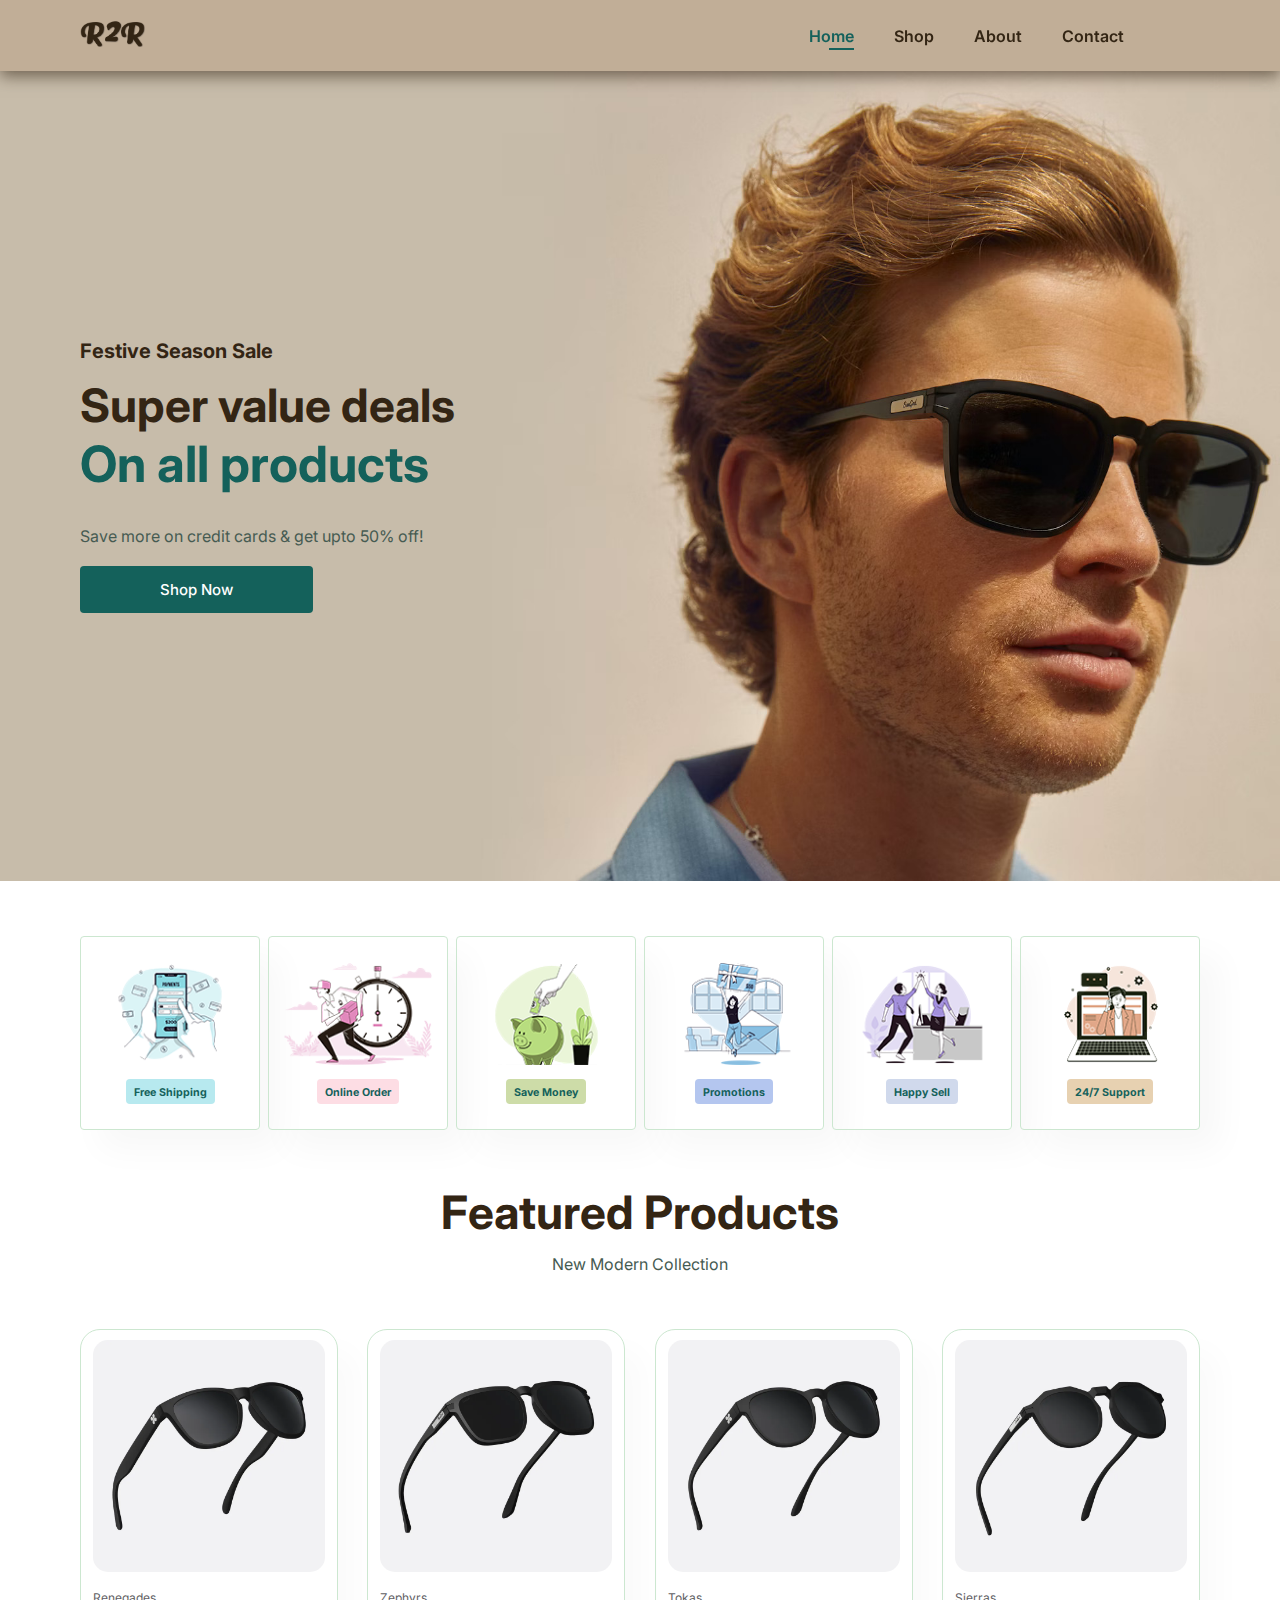
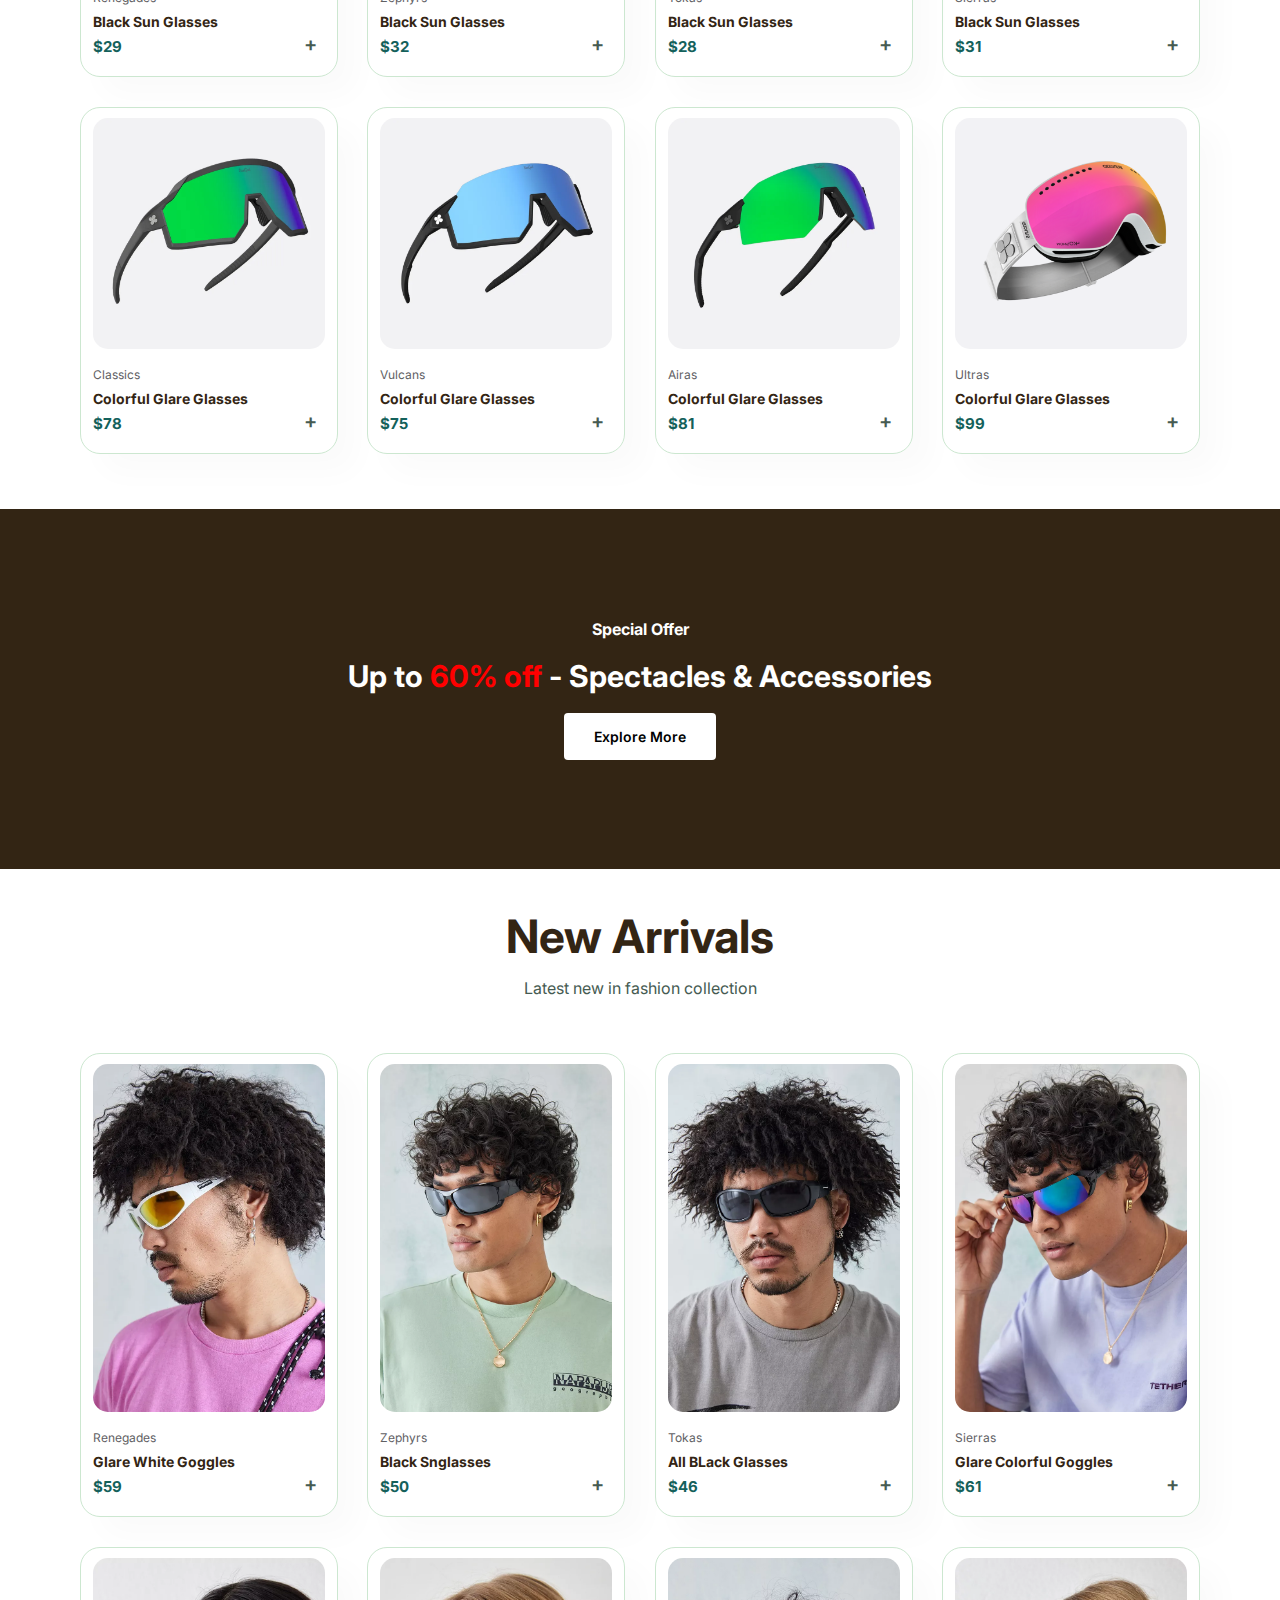
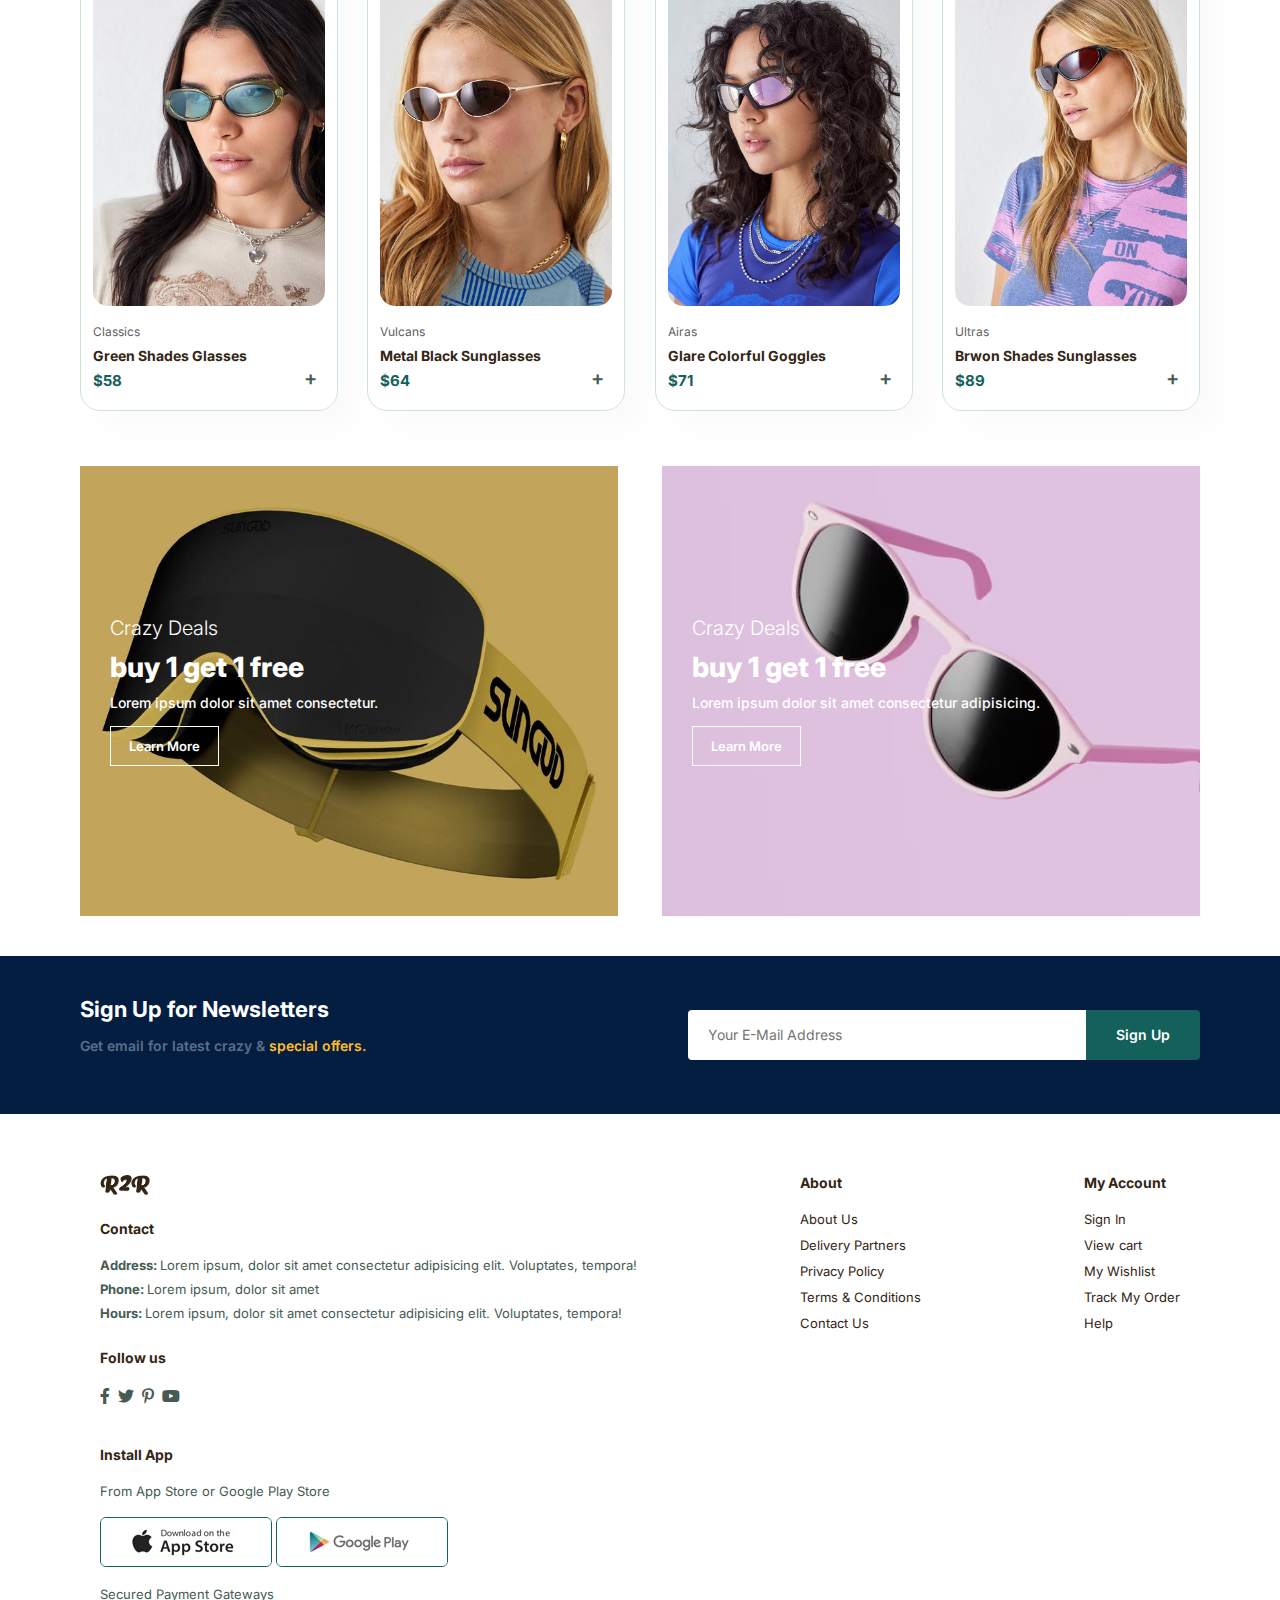
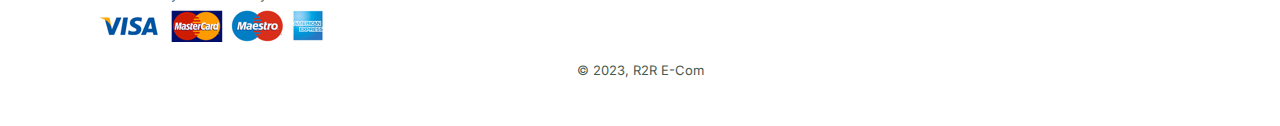
<file: TASK-1/index.html>
<!DOCTYPE html>
<html lang="en">
  <head>
    <meta charset="UTF-8" />
    <meta name="viewport" content="width=device-width, initial-scale=1.0" />
    <link rel="shortcut icon" href="img/R2R.ico" type="image/x-icon">  
    <title>R2R E-Com</title>
    <link rel="stylesheet" href="./styles.css" />
    <link
      rel="stylesheet"
      href="https://pro.fontawesome.com/releases/v5.10.0/css/all.css"
    />
  </head>
  <body>
    <section id="header">
      <a href="#"><img src="./img/R2R.png" class="logo" /></a>

      <div>
        <ul id="navbar">
          <li><a class="active" href="index.html">Home</a></li>
          <li><a href="#">Shop</a></li>
          <li><a href="#">About</a></li>
          <li><a href="#">Contact</a></li>  
          <li id="bag-logo"><a href="#"><i class="far fa-shopping-bag"></i></a></li>
          <a href="#" id="close"><i class="far fa-times"></i></a>
        </ul>
        <div class="mobile">
            <a href="#"><i class="far fa-shopping-bag"></i></a>
            <i id="bar" class="fas fa-outdent"></i>
        </div>
      </div>
    </section>

    <section id="hero-section">
      <h4>Festive Season Sale</h4>
      <h2>Super value deals</h2>
      <h1>On all products</h1>
      <p>Save more on credit cards & get upto 50% off!</p>
      <button>Shop Now</button>
    </section>

    <section id="feature" class="default-marg1">
      <div class="feature-box">
        <img src="./img/features/f1.png" alt="" />
        <h6>Free Shipping</h6>
      </div>
      <div class="feature-box">
        <img src="./img/features/f2.png" alt="" />
        <h6>Online Order</h6>
      </div>
      <div class="feature-box">
        <img src="./img/features/f3.png" alt="" />
        <h6>Save Money</h6>
      </div>
      <div class="feature-box">
        <img src="./img/features/f4.png" alt="" />
        <h6>Promotions</h6>
      </div>
      <div class="feature-box">
        <img src="./img/features/f5.png" alt="" />
        <h6>Happy Sell</h6>
      </div>
      <div class="feature-box">
        <img src="./img/features/f6.png" alt="" />
        <h6>24/7 Support</h6>
      </div>
    </section>

    <section id="product1" class="default-marg1">
      <h2>Featured Products</h2>
      <p>New Modern Collection</p>
      <div class="pro-container">
        <div class="pro">
          <img src="./img/products/gog1.webp" alt="" />
          <div class="prod-desc">
            <span>Renegades</span>
            <h5>Black Sun Glasses</h5>
            <h4>$29</h4>
            <h5 class="cart">+</h5>
          </div>
        </div>
        <div class="pro">
          <img src="./img/products/gog2.webp" alt="" />
          <div class="prod-desc">
            <span>Zephyrs</span>
            <h5>Black Sun Glasses</h5>
            <h4>$32</h4>
            <h5 class="cart">+</h5>
          </div>
        </div>
        <div class="pro">
          <img src="./img/products/gog3.webp" alt="" />
          <div class="prod-desc">
            <span>Tokas</span>
            <h5>Black Sun Glasses</h5>
            <h4>$28</h4>
            <h5 class="cart">+</h5>
          </div>
        </div>
        <div class="pro">
          <img src="./img/products/gog4.webp" alt="" />
          <div class="prod-desc">
            <span>Sierras</span>
            <h5>Black Sun Glasses</h5>
            <h4>$31</h4>
            <h5 class="cart">+</h5>
          </div>
        </div>
        <div class="pro">
          <img src="./img/products/gog5.webp" alt="" />
          <div class="prod-desc">
            <span>Classics</span>
            <h5>Colorful Glare Glasses</h5>
            <h4>$78</h4>
            <h5 class="cart">+</h5>
          </div>
        </div>
        <div class="pro">
          <img src="./img/products/gog6.webp" alt="" />
          <div class="prod-desc">
            <span>Vulcans</span>
            <h5>Colorful Glare Glasses</h5>
            <h4>$75</h4>
            <h5 class="cart">+</h5>
          </div>
        </div>
        <div class="pro">
          <img src="./img/products/gog7.webp" alt="" />
          <div class="prod-desc">
            <span>Airas</span>
            <h5>Colorful Glare Glasses</h5>
            <h4>$81</h4>
            <h5 class="cart">+</h5>
          </div>
        </div>
        <div class="pro">
          <img src="./img/products/gog8.webp" alt="" />
          <div class="prod-desc">
            <span>Ultras</span>
            <h5>Colorful Glare Glasses</h5>
            <h4>$99</h4>
            <h5 class="cart">+</h5>
          </div>
        </div>
      </div>
    </section>

    <section id="banner" class="default-marg2">
      <h4>Special Offer</h4>
      <h2>Up to <span>60% off</span> - Spectacles & Accessories</h2>
      <button class="normal">Explore More</button>
    </section>

    <section id="product1" class="default-marg1">
      <h2>New Arrivals</h2>
      <p>Latest new in fashion collection</p>
      <div class="pro-container">
        <div class="pro">
          <img src="./img/products/gog9.webp" alt="" />
          <div class="prod-desc">
            <span>Renegades</span>
            <h5>Glare White Goggles</h5>
            <h4>$59</h4>
            <h5 class="cart">+</h5>
          </div>
        </div>
        <div class="pro">
          <img src="./img/products/gog10.webp" alt="" />
          <div class="prod-desc">
            <span>Zephyrs</span>
            <h5>Black Snglasses</h5>
            <h4>$50</h4>
            <h5 class="cart">+</h5>
          </div>
        </div>
        <div class="pro">
          <img src="./img/products/gog11.webp" alt="" />
          <div class="prod-desc">
            <span>Tokas</span>
            <h5>All BLack Glasses</h5>
            <h4>$46</h4>
            <h5 class="cart">+</h5>
          </div>
        </div>
        <div class="pro">
          <img src="./img/products/gog12.webp" alt="" />
          <div class="prod-desc">
            <span>Sierras</span>
            <h5>Glare Colorful Goggles</h5>
            <h4>$61</h4>
            <h5 class="cart">+</h5>
          </div>
        </div>
        <div class="pro">
          <img src="./img/products/gog13.webp" alt="" />
          <div class="prod-desc">
            <span>Classics</span>
            <h5>Green Shades Glasses</h5>
            <h4>$58</h4>
            <h5 class="cart">+</h5>
          </div>
        </div>
        <div class="pro">
          <img src="./img/products/gog14.webp" alt="" />
          <div class="prod-desc">
            <span>Vulcans</span>
            <h5>Metal Black Sunglasses</h5>
            <h4>$64</h4>
            <h5 class="cart">+</h5>
          </div>
        </div>
        <div class="pro">
          <img src="./img/products/gog15.webp" alt="" />
          <div class="prod-desc">
            <span>Airas</span>
            <h5>Glare Colorful Goggles</h5>
            <h4>$71</h4>
            <h5 class="cart">+</h5>
          </div>
        </div>
        <div class="pro">
          <img src="./img/products/gog16.webp" alt="" />
          <div class="prod-desc">
            <span>Ultras</span>
            <h5>Brwon Shades Sunglasses</h5>
            <h4>$89</h4>
            <h5 class="cart">+</h5>
          </div>
        </div>
      </div>
    </section>

    <section id="sub-banner" class="default-marg1">
      <div class="banner-box banner-box-1">
        <h4>Crazy Deals</h4>
        <h2>buy 1 get 1 free</h2>
        <span>Lorem ipsum dolor sit amet consectetur.</span>
        <button>Learn More</button>
      </div>
      <div class="banner-box banner-box-2">
        <h4>Crazy Deals</h4>
        <h2>buy 1 get 1 free</h2>
        <span>Lorem ipsum dolor sit amet consectetur adipisicing.</span>
        <button>Learn More</button>
      </div>
    </section>

    <section id="news-letter" class="default-marg1 default-marg2">
      <div class="news">
        <h4>Sign Up for Newsletters</h4>
        <p>Get email for latest crazy & <span>special offers.</span></p>
      </div>
      <div class="news-form">
        <input type="text" placeholder="Your E-Mail Address" />
        <button class="normal">Sign Up</button>
      </div>
    </section>

    <footer class="default-marg1">
      <div class="column">
        <img class="logo" src="img/R2R.png" alt="logo" />
        <h4>Contact</h4>
        <p>
          <strong>Address: </strong>Lorem ipsum, dolor sit amet consectetur
          adipisicing elit. Voluptates, tempora!
        </p>
        <p>
          <strong>Phone: </strong>Lorem ipsum, dolor sit amet 
        </p>
        <p>
          <strong>Hours: </strong>Lorem ipsum, dolor sit amet consectetur
          adipisicing elit. Voluptates, tempora!
        </p>
        <div class="follow">
          <h4>Follow us</h4>
          <div class="icon">
            <i class="fab fa-facebook-f"></i>
            <i class="fab fa-twitter"></i>
            <i class="fab fa-pinterest-p"></i>
            <i class="fab fa-youtube"></i>
          </div>
        </div>
      </div>
      <div class="column">
        <h4>About</h4>
        <a href="#">About Us</a>
        <a href="#">Delivery Partners</a>
        <a href="#">Privacy Policy</a>
        <a href="#">Terms & Conditions</a>
        <a href="#">Contact Us</a>
      </div>
      <div class="column">
        <h4>My Account</h4>
        <a href="#">Sign In</a>
        <a href="#">View cart</a>
        <a href="#">My Wishlist</a>
        <a href="#">Track My Order</a>
        <a href="#">Help</a>
      </div>
      <div class="column install">
        <h4>Install App</h4>
        <p>From App Store or Google Play Store</p>
        <div class="stores">
          <img src="img/app.jpg" alt="" />
          <img src="img/play.jpg" alt="" />
        </div>
        <p>Secured Payment Gateways</p>
        <img src="img/pay.png" alt="">
      </div>
      <div class="copyright">
        <p>&copy; 2023, R2R E-Com</p>
      </div>
    </footer>
    
  <script src="scripts.js"></script>

  </body>
</html>
</file>
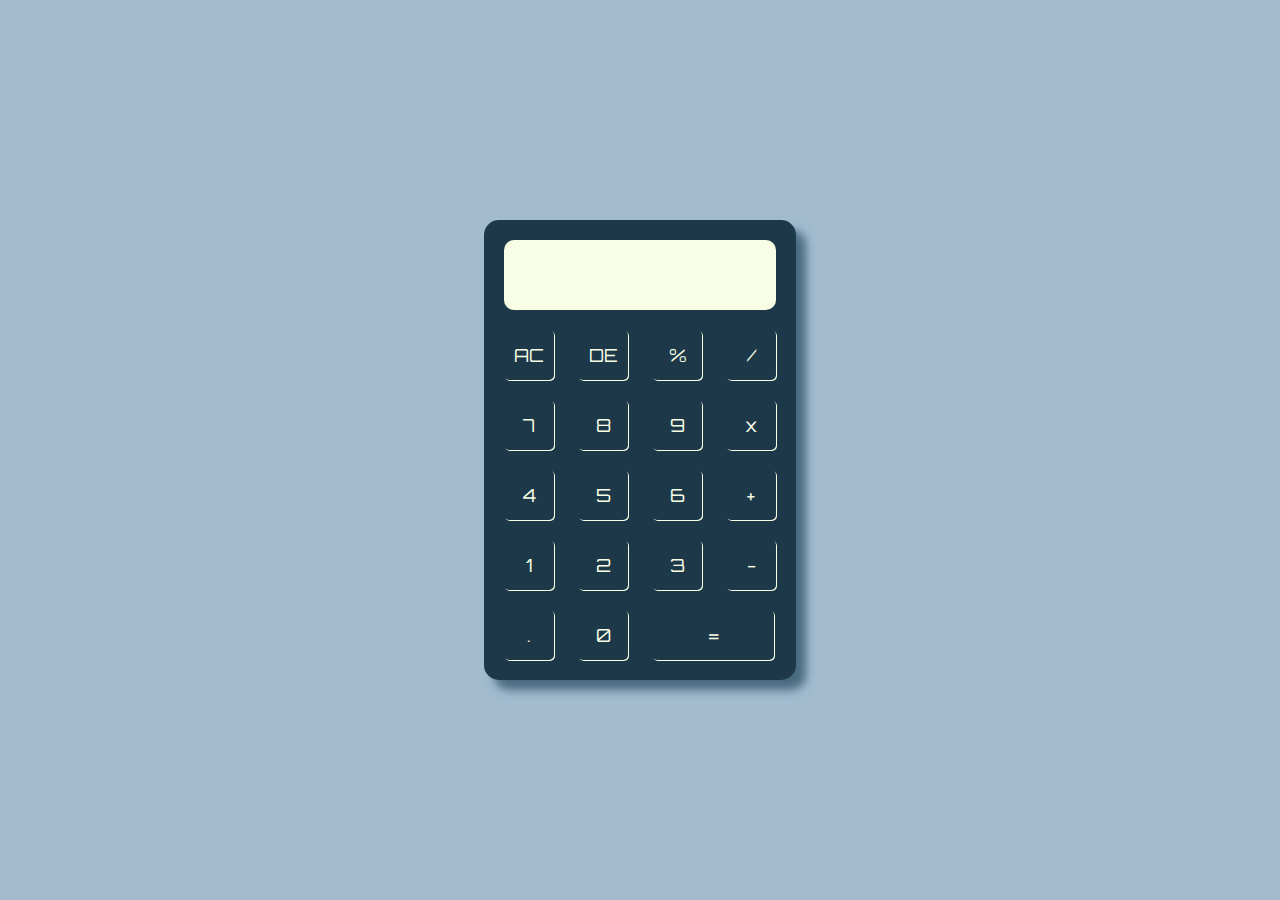
<file: TASK-3/index.html>
<!DOCTYPE html>
<html lang="en">
<head>
    <meta charset="UTF-8">
    <meta name="viewport" content="width=device-width, initial-scale=1.0">
    <title>MyCalcu</title>
    <link rel="shortcut icon" href="img/calculator.ico" type="image/x-icon"> 
    <link rel="stylesheet" href="https://cdnjs.cloudflare.com/ajax/libs/font-awesome/6.4.2/css/all.min.css" integrity="sha512-z3gLpd7yknf1YoNbCzqRKc4qyor8gaKU1qmn+CShxbuBusANI9QpRohGBreCFkKxLhei6S9CQXFEbbKuqLg0DA==" crossorigin="anonymous" referrerpolicy="no-referrer" />
    <link rel="stylesheet" href="style.css" type="text/css">
</head>
<body>
    <div class="container">
        <div class="calc">
            <form >
                <div class="display-screen">
                    <input type="text" name="display">
                </div>
                <div>
                    <input type="button" value="AC">
                    <input type="button" value="DE">
                    <input type="button" value="%">
                    <input type="button" value="/">
                </div>
                <div>
                    <input type="button" value="7">
                    <input type="button" value="8">
                    <input type="button" value="9">
                    <input type="button" value="x">
                </div>
                <div>
                    <input type="button" value="4">
                    <input type="button" value="5">
                    <input type="button" value="6">
                    <input type="button" value="+">
                </div>
                <div>
                    <input type="button" value="1">
                    <input type="button" value="2">
                    <input type="button" value="3">
                    <input type="button" value="-">
                </div>
                <div>
                    <input type="button" value=".">
                    <input type="button" value="0">
                    <input type="button" value="=" class="equal-btn">
                </div>
            </form>
        </div>
    </div>
    <script src="script.js"></script>
</body>
</html>
</file>
<file: TASK-1/styles.css>
@import url('https://fonts.googleapis.com/css2?family=Inter:wght@100;200;300;400;500;600;700;800;900&display=swap');

*{
    margin: 0;
    padding: 0;
    box-sizing: border-box;
    font-family: 'Inter', sans-serif;
}

h1{
    font-size: 50px;
    line-height: 64px;
    color: #332514;
}

h2{
    font-size: 46px;
    line-height: 54px;
    color: #332514;
}

h4{
    font-size: 20px;
    color: #332514;
}

p{
    font-size: 16px;
    color: #465b52;
    margin: 15px 0 20px 0;
}

.default-marg1{
    margin: 40px 80px;
}

.default-marg2{
    margin: 40px 0;
}

button.normal{
    font-size: 14px;
    font-weight: 600;
    padding: 15px 30px;
    color: black;
    background-color: #fff;
    cursor: pointer;
    outline: none;
    transition: 0.2s;
    border: none;
    border-radius: 4px;
}

body{
    width: 100%;
}

/* header */
#header{
    display: flex;
    align-items: center;
    justify-content: space-between;
    padding: 20px 80px;
    background-color: #c1ae97;
    box-shadow: 0px 5px 15px 0px rgba(51, 37, 20, 0.6);
    z-index: 999;
    position: sticky;
    top: 0;
    left: 0;
} 

#header .logo{
    width: 65px;
}

#navbar{
    display: flex;
    align-items: center;
    justify-content: center;

}

#navbar li{
    list-style: none;
    padding: 0 20px;
    position: relative;
}

#navbar li a{
    text-decoration: none;
    font-size: 16px;
    font-weight: 600;
    color: #332514;
    transition: 0.3s ease;
}

#navbar li a:hover, 
#navbar li a.active{
    color: #14615b;
}

#navbar li a.active::after,
#navbar li a:hover::after{
    content: "";
    width: 30%;
    height: 2px;
    background: #14615b;
    position: absolute;
    bottom: -4px;
    right: 20px;
}

.mobile{
    display: none;
    align-items: center;
}

#close{
    display: none;
}

#navbar.active{
    right: 0;
}

/* hero-section */
#hero-section{
    background-image: url(./img/hero.jpg);
    height: 90vh;
    width: 100%;
    background-position: top 80% right 0;
    background-size: cover;
    padding: 0 80px;
    display: flex;
    flex-direction: column;
    align-items: flex-start;
    justify-content: center;
}

#hero-section h4{
    padding-bottom: 15px;
}

#hero-section h1{
    padding-bottom: 15px;
    color: #14615b;
}

#hero-section button{
    background-color: #14615b;
    color: white;
    cursor: pointer;
    padding: 14px 80px 14px 80px;
    border-radius: 4px;
    border: none;
    font-weight: 500;
    font-size: 15px;
}

#hero-section button:hover{
    box-shadow: 0 12px 16px 0 rgba(0,0,0,0.24),0 17px 50px 0 rgba(0,0,0,0.19);
  }

#feature{
    display: flex;
    align-items: center;
    justify-content: space-between;
    flex-wrap: wrap;
}
#feature .feature-box{
    width: 180px;
    text-align: center;
    padding: 25px 15px;
    box-shadow: 20px 20px 34px rgba(0, 0, 0, 0.03);
    border: 1px solid #cce7d0;
    border-radius: 4px;
    margin: 15px 0;
}

#feature .feature-box:hover{
    box-shadow: 10px 10px 54px rgba(70, 62, 221, 0.1);
}

#feature .feature-box img{
    width: 100%;
    margin-bottom: 10px;
}

#feature .feature-box h6{
    display: inline-block;
    padding: 9px 8px 6px;
    line-height: 1;
    border-radius: 4px;
    color: #14615b;
    background-color: #b7e9ef;
}

#feature .feature-box:nth-child(2) h6{
    background-color: #fddde4;
}

#feature .feature-box:nth-child(3) h6{
    background-color: #cddca8;
}

#feature .feature-box:nth-child(4) h6{
    background-color:#b4c6ef;
}

#feature .feature-box:nth-child(5) h6{
    background-color: #d0d9ec;
}

#feature .feature-box:nth-child(6) h6{
    background-color: #e7d1b1;
}

#product1{
    text-align: center;
}

#product1 .pro-container{
    display: flex;
    justify-content: space-between;
    padding-top: 20px ;
    flex-wrap: wrap;
}

#product1 .pro{
    width: 23%;
    min-width: 250px;
    padding: 10px 12px;
    border: 1px solid #cce7d0 ;
    border-radius: 20px;
    cursor: pointer;
    box-shadow: 20px 20px 30px rgba(0, 0, 0, 0.02);
    transition: 0.2s ease;
    margin: 15px 0;
    position: relative;
}

#product1 .pro:hover{
    box-shadow: 20px 20px 30px rgba(0, 0, 0, 0.06);

}

#product1 .pro a{
    text-decoration: none;
}

#product1 .pro img{
    width: 100%;
    border-radius: 15px;
}

#product1 .pro .prod-desc{
    text-align: start;
    padding: 10px 0;

}

#product1 .pro .prod-desc span{
    color: #606063;
    font-size: 12px;
}


#product1 .pro .prod-desc h5{
    padding-top: 7px;
    color: #332514;
    font-size: 14px;
}

#product1 .pro .prod-desc h4{
    padding-top: 7px;
    color: #14615b;
    font-size: 15px;
    font-weight: 700;
}

#product1 .pro .prod-desc .cart{
    padding: 0;
    margin: auto auto;
    font-weight: 600;
    font-size: 20px;
    color: #465b52;
    border-radius: 10px;
    position: absolute;
    bottom: 20px;
    right: 20px;
}

#banner{
    display: flex;
    flex-direction: column;
    justify-content: center;
    align-items: center;
    text-align: center;
    background-color: #332514;
    width: 100%;
    height: 40vh;
}

#banner h4{
    color: #fff;
    font-size: 16px;
}

#banner h2{
    color: #fff;
    font-size: 30px;
    padding: 10px 0;
}

#banner h2 span{
    color: red;
}

#banner button:hover{
    background-color: #14615b;
    color: #fff;
}

#sub-banner{
    display: flex;
    justify-content: space-between;
    flex-wrap: wrap;        
}
#sub-banner .banner-box{
    display: flex;
    flex-direction: column;
    justify-content: center;
    align-items: flex-start;
    padding: 30px;
    width: 48%;
    height: 50vh;
    background-size: cover;
    background-position: center;
}

#sub-banner .banner-box-1{
    background-image: url("img/banner1.jpg");
}

#sub-banner .banner-box-2{
    background-image: url("img/banner2.jpg");
}

#sub-banner h4{
    color: white;
    font-size: 20px;
    font-weight: 300;
}

#sub-banner h2{
    color: white;
    font-size: 28px;
    font-weight: 800;
}

#sub-banner span{
    color: white;
    font-size: 14px;
    font-weight: 500;
    padding-bottom: 15px;
}

#sub-banner button{
    font-size: 13px;
    font-weight: 600;
    padding: 11px 18px;
    color: white;
    background-color: transparent;
    cursor: pointer;
    border: 1px solid white;
    outline: none;
    transition: 0.2s;
}

#sub-banner .banner-box:hover button{
    background-color: #14615b;
    border: 1px solid #14615b;
}

#news-letter{
    display: flex;
    justify-content: space-between;
    flex-wrap: wrap;
    align-items: center;
    background-color: #041e42;
}

#news-letter div{
    margin: 40px 80px ;
}

#news-letter .news-form{
    display: flex;
    width: 40%;
}

#news-letter h4{
    font-size: 22px;
    font-weight: 700;
    color: white;
}

#news-letter p{
    font-size: 14px;
    font-weight: 600;
    color: #5b6f8b;
}

#news-letter p span{
    color: #ffbd27;
}

#news-letter input{
    height: 3.125rem;
    padding: 0 1.25rem;
    font-size: 14px;
    width: 100%;
    border-radius: 4px 0px 0px 4px;
    border: none;
    outline: none;
}

#news-letter button{
    background-color: #14615b;
    color: white;
    white-space: nowrap;
    border-radius: 0px 4px 4px 0px;
    outline: noen;
}

footer{
    display: flex;
    flex-wrap: wrap;
    justify-content: space-between;
}

footer .column{
    display: flex;
    flex-direction: column;
    align-items: flex-start;
    margin: 20px 20px;
}

footer .logo{
    width: 50px;
    margin-bottom: 25px;
}

footer h4{
    font-size: 14px;
    padding-bottom: 20px;
}

footer p{
    font-size: 13px;
    margin: 0 0 8px 0;
}

footer a{
    font-size: 13px;
    text-decoration: none;
    color: #332514;
    margin-bottom: 10px;
}

footer .follow{
    margin-top: 20px;
}

footer .follow i{
    color: #465b52;
    padding-right: 4px;
    cursor: pointer;
}

footer .install .stores img{
    border: 1px solid #14615b;
    border-radius: 6px;
    margin: 10px 0 15px 0;
}

footer .follow i:hover,
footer a:hover{
    color: #14615b;
}

footer .copyright{
    width: 100%;
    text-align: center;
}

@media (max-width: 930px){
    .deafult-marg1{
        margin: 40px 40px;
    }

    #navbar {
        display: flex;
        flex-direction: column;
        align-items: center;
        justify-content: flex-start;
        position: fixed;
        top: 0;
        right: -300px;
        height: 45vh;
        width: 300px;
        background-color: #c1ae97d6;
        box-shadow: 0 40px 60px rgba(0, 0, 0, 0.1) ;
        padding: 80px 0 0 10px;
        transition: 0.3s;
    }

    #navbar li{
        margin-bottom: 25px;
    }

    .mobile{
        display: flex;
        align-items: center;
    }

    .mobile i{
        color: #332514;
        font-size: 24px;
        padding-left: 20px;
    }

    #close{
        display: initial;
        position: absolute;
        top: 30px;
        color: #332514;
        font-size: 24px;
    }

    #bag-logo{
        display: none;
    }

    #hero-section {
        height: 70vh;
        padding: 0 80px;
        background-position: top 30% right 30%;
    }

    #feature {
        justify-content: center;
    }

    #feature .feature-box {
        margin: 15px 15px;
    }

    #product1 .pro-container {
        justify-content: center;
    }

    #product1 .pro {
        margin: 15px;
    }

    #banner{
        height: 25vh;
    }

    #sub-banner .banner-box {
        padding: 30px;
        width: 100%;
        height: 30vh;
    }

    #news-letter .news-form {
        width: 75%;
        margin: 0 80px 40px;
    }

    footer{
        justify-content: flex-start;
    }
}

@media (max-width: 655px) {
    #header{
        padding: 20px 30px;
    }
    #hero-section {
        height: 70vh;
        padding: 0 20px;
        background-position: top 30% right 40%;
    }

    h2 {
        font-size: 30px;
    }

    h1 {
        font-size: 33px;
    }

    #hero-section h1{
        padding-bottom: 0;
    }

    .deafult-marg1 {
        margin: 0;
    }

    #feature .feature-box {
        width: 150px;
    }

    #product1 .pro {
        width: 85%;
    }

    button.normal{
        padding: 10px 30px;
    }

    #sub-banner .banner-box{
        height: 40vh;
        margin: 15px 30px;
    }

    #news-letter .news-form{
        width: 100%;
        margin: 0 40px 40px;
    }

    #news-letter div {
        margin: 40px 40px 20px;
    }
}
</file>
<file: TASK-3/style.css>
@import url('https://fonts.googleapis.com/css2?family=Inter:wght@100;200;300;400;500;600;700;800;900&family=Orbitron:wght@400;500;600;700&display=swap');

*{
    margin: 0;
    padding: 0;
    box-sizing: border-box;
    font-family: 'Inter', sans-serif;
font-family: 'Orbitron', sans-serif;
}

.container{
    display: flex;
    width: 100%;
    height: 100vh;
    background-color: #a2bbcf;
    align-items: center;
    justify-content: center;
}

.calc{
    background-color: #1d3849;
    padding: 10px;
    border-radius: 15px;
    box-shadow: 10px 10px 10px #496a7f;
}

.calc form input{
    border: 0;
    outline: 0;
    width: 50px;
    height: 50px;
    border-radius: 5px;
    background: transparent;
    font-size: 18px;
    color: #f8ffe5;
    margin: 10px;
    cursor: pointer;
    box-shadow: 1px 1px 0px;
}


.calc .display-screen{
    display: flex;
    justify-content: flex-end;
    align-items: center;
    margin: 10px 10px;
    background-color: #f8ffe5;
    border-radius: 10px;
}

.calc .display-screen input{
    text-align: right;
    flex: 1;
    font-size: 40px;
    box-shadow: none;
    color: #1d3849;
}

form input.equal-btn{
    /* color: red; */
    width: 122px;
}

.clikedBtn{
    border-radius: 25px !important;
}
</file>
